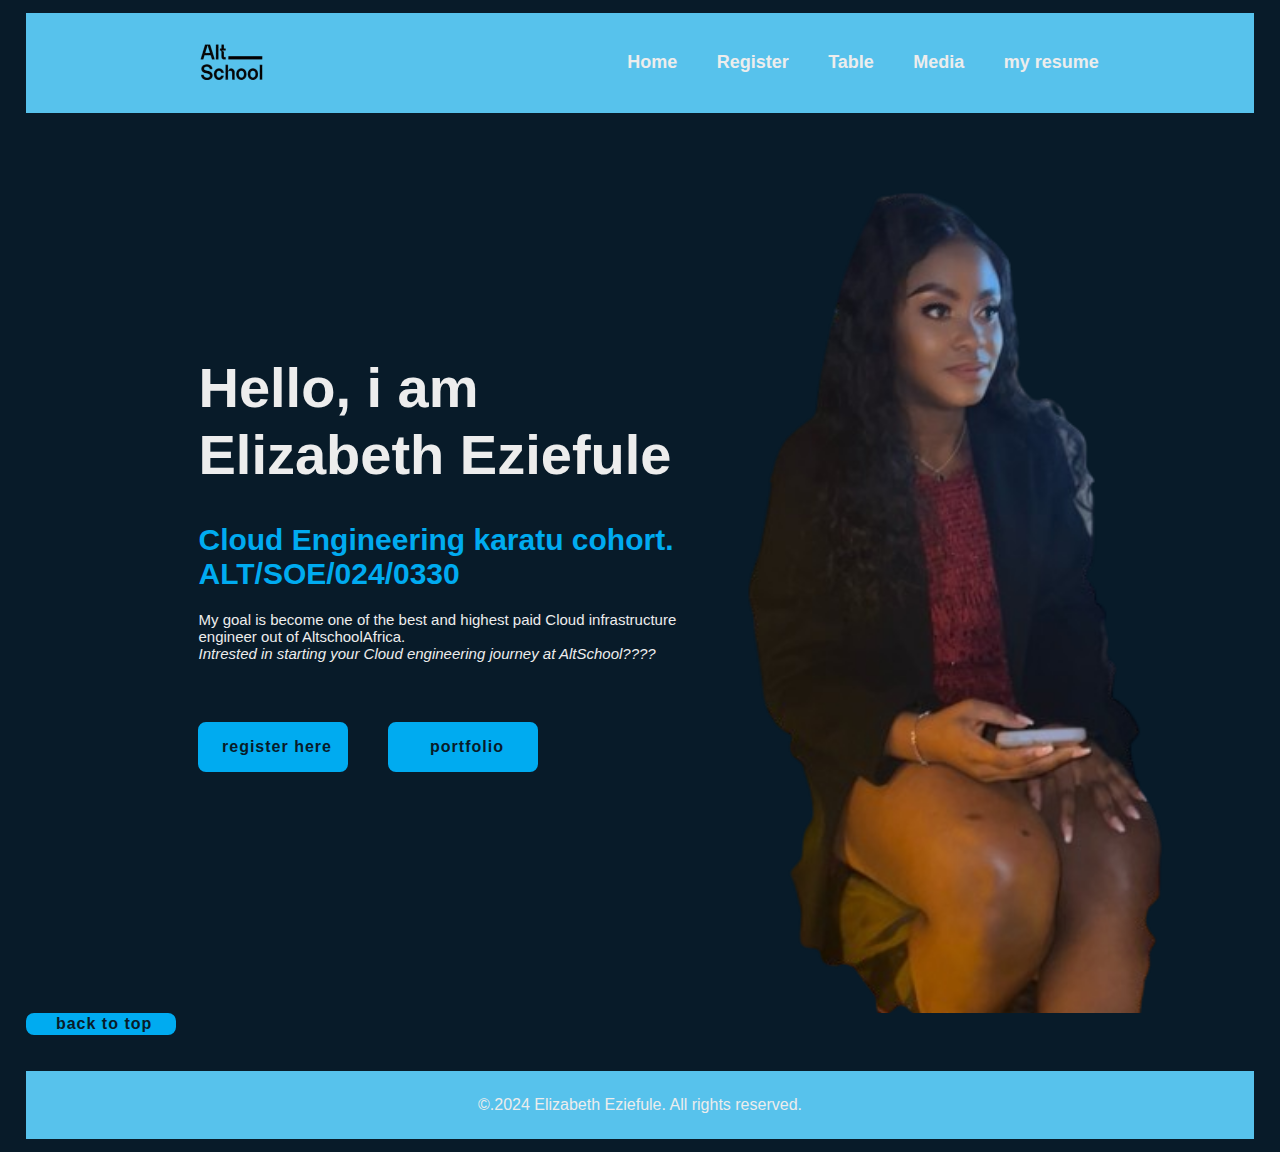
<file: index.html>
<!DOCTYPE html>
<html lang="en">
  <head>
    <meta charset="UTF-8" />
    <meta name="viewport" content="width=device-width, initial-scale=1.0" />
    <title>My personal portfolio website.</title>
    <link rel="stylesheet" href="./style.css" />
    <link href="https://unpkg.com/boxicons@2.1.4/css/boxicons.min.css" />
    
  </head>
  <body class="body">
    <header class="header">
      <img src="./Myassets/altlogo.png" alt="Alt_logos" />
      <!--<a href="./Myassets/altlogo.pngs" class="logo">Alt_logo </a>-->
      <nav class="navbar">
        <a href="./index.html" class="active">Home</a>
        <a href="./form2.html">Register</a>
        <a href="./table.html">Table</a>
        <a href="./media.html">Media</a>
        <a href="#">my resume</a>
      </nav>
    </header>
    <section class="home">
      <div class="home-content">
        <h1 id="aboutme">Hello, i am Elizabeth Eziefule</h1>
        <h3>Cloud Engineering karatu cohort. ALT/SOE/024/0330</h3>
        <p>
          My goal is become one of the best and highest paid Cloud
          infrastructure engineer out of AltschoolAfrica.
          <br />
          <em
            >Intrested in starting your Cloud engineering journey at
            AltSchool????</em
          >
        </p>
        <div class="btn-box active">
          <a href="./form2.html">register here</a>
          <a href="#top">portfolio</a>
        </div>
        <!--<div class="xc">
                <a href=""><i class='bx bxl-linkedin'></i></a>
                <a href=""><i class='bx bxl-twitter' ></i></a>
                <a href=""><i class='bx bxl-instagram' ></i></a>
            </div>-->
      </div>
    </section>
    <div class="btn-box"><a href="#top">back to top</a></div>
    <br><br>
    <footer class="footer">
      &copy;.2024 Elizabeth Eziefule. All rights reserved.
    </footer>
  </body>
</html>
</file>
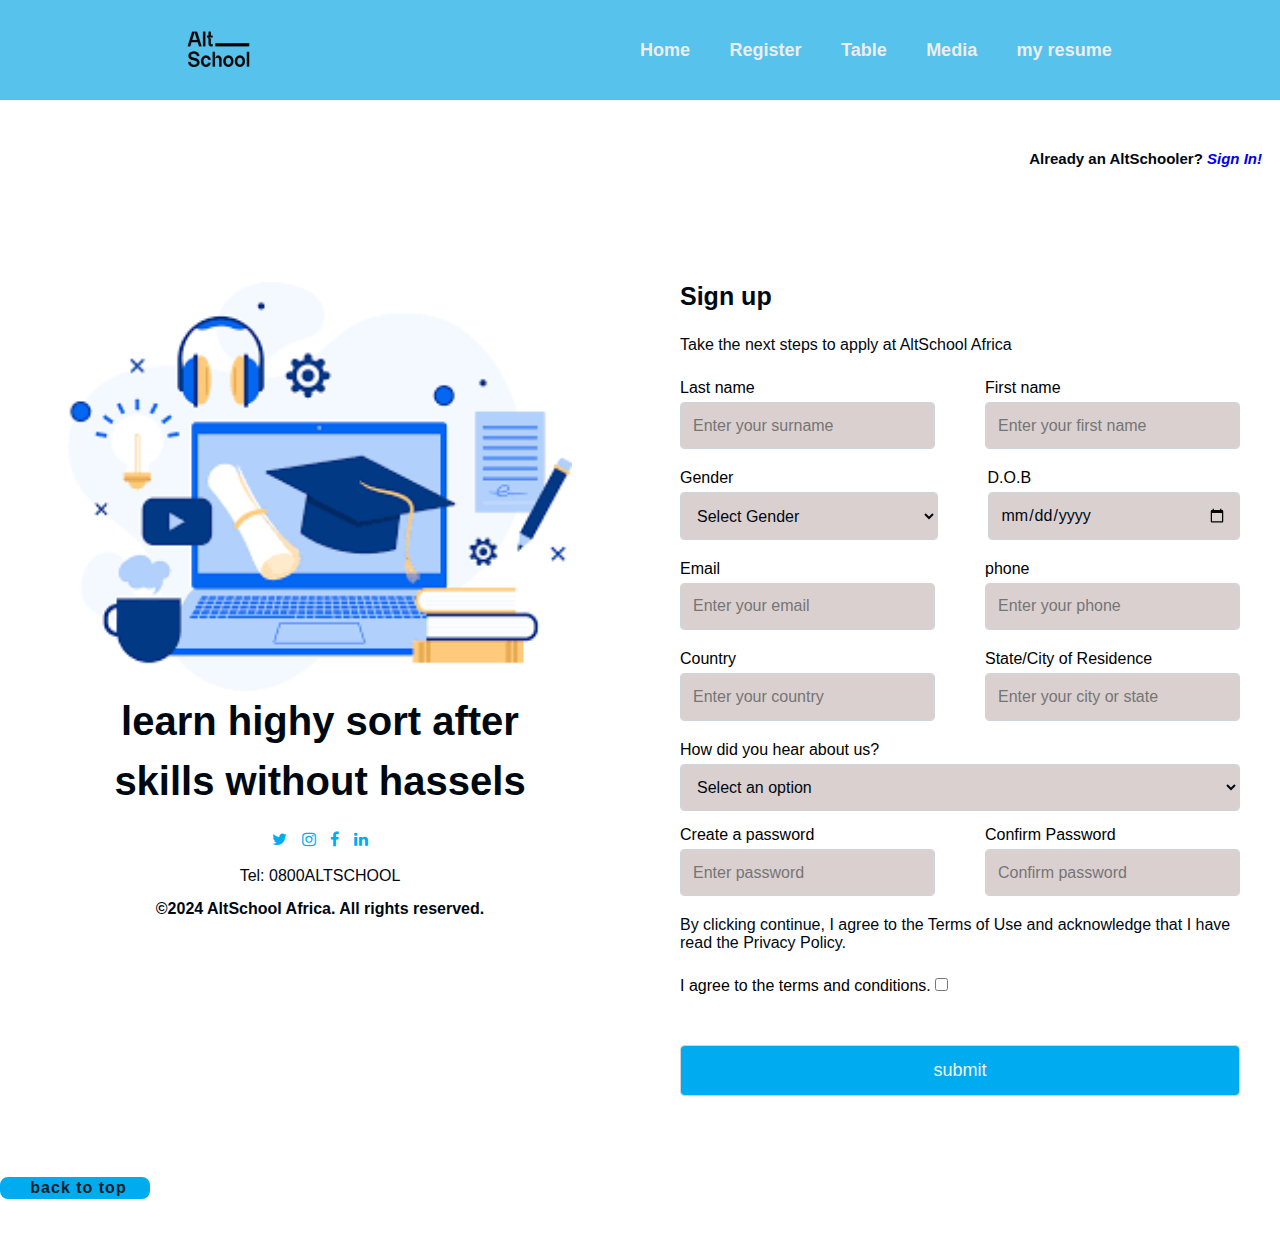
<file: form2.html>
<!DOCTYPE html>
<html lang="en">
    <head>
        <meta charset="UTF-8" />
        <meta name="viewport" content="width=device-width, initial-scale=1.0" />
        <title>Doc-form2</title>
        <link rel="stylesheet" href="./style.css" />
        <link
            href="https://unpkg.com/boxicons@2.1.4/css/boxicons.min.css"
            rel="stylesheet"
        />
        <link
            href="https://cdnjs.cloudflare.com/ajax/libs/font-awesome/4.7.0/css/font-awesome.min.css"
            rel="stylesheet"
        />
    </head>
    <body>
        <header class="header">
            <img src="./Myassets/altlogo.png" alt="Alt_logos" />
            <!--<a href="./Myassets/altlogo.pngs" class="logo">Alt_logo </a>-->
            <nav class="navbar">
                <a href="./index.html" class="active">Home</a>
                <a href="./form2.html">Register</a>
                <a href="./table.html">Table</a>
                <a href="./media.html">Media</a>
                <a href="#">my resume</a>
            </nav>
        </header>
        <div class="octopus">
            <h2>
                Already an AltSchooler? <a href="#"><em>Sign In!</em></a>
            </h2>
        </div>

        <div class="container">
            <div class="content-1">
                <div class="content-1a">
                    <img
                        src="./Myassets/altschoolcaapimg.png"
                        alt="Alt_schlcap"
                        width="400px"
                        height="400px"
                    />
                </div>
                <div class="content-1b">
                    <h2>learn highy sort after skills without hassels</h2>
                    <li>
                        <i class="fa fa-twitter" aria-hidden="true"></i>
                        <i class="fa fa-instagram" aria-hidden="true"></i>
                        <i class="fa fa-facebook" aria-hidden="true"></i>
                        <i class="fa fa-linkedin" aria-hidden="true"></i>
                    </li>
                    <p>Tel: 0800ALTSCHOOL</p>
                    <h4>©2024 AltSchool Africa. All rights reserved.</h4>
                </div>
            </div>

            <div class="content-2">
                <a href="./form2.html"><h2>Sign up</h2></a>
                <p>Take the next steps to apply at AltSchool Africa</p>
                <form class="">
                    <div class="form-row">
                        <div>
                            <label for="lastname">Last name</label>
                            <input
                                type="text"
                                class="form-control"
                                name="lastname"
                                placeholder="Enter your surname"
                            />
                        </div>
                        <div>
                            <label for="firstname">First name</label>
                            <input
                                type="text"
                                class="form-control"
                                name="firstname"
                                placeholder="Enter your first name"
                            />
                        </div>
                    </div>

                    <div class="form-row">
                        <div class="form-child-div">
                            <!-- Gender -->
                            <label for="gender">Gender</label>
                            <select class="form-control" name="gender">
                                <option value="">Select Gender</option>
                                <option value="male">Male</option>
                                <option value="female">Female</option>
                                <option value="prefer_not_to_say">
                                    Prefer not to say
                                </option>
                            </select>
                        </div>
                        <div class="form-child-div">
                            <!-- Date of Birth -->
                            <label for="dob">D.O.B</label>
                            <input type="date" class="form-control" name="dob" />
                        </div>
                    </div>
                    <div class="form-row">
                        <div>
                            <!-- Email -->
                            <label for="email">Email</label>

                            <input
                                type="email"
                                class="form-control"
                                name="email"
                                placeholder="Enter your email"
                            />
                        </div>
                        <div>
                            <!-- Phone Number -->
                            <label for="phone">phone</label>
                            <input
                                type="number"
                                class="form-control"
                                name="phone"
                                placeholder="Enter your phone"
                            />
                        </div>
                    </div>
                    <div class="form-row">
                        <div>
                             <!-- Country -->
                            <label for="country">Country</label>
                            <input
                                type="text"
                                class="form-control"
                                name="country"
                                placeholder="Enter your country"
                            />
                        </div>
                        <div>
                            <!-- State/City of Residence -->
                            <label for="residence">State/City of Residence</label>
                            <input
                                type="text"
                                class="form-control"
                                name="residence"
                                placeholder="Enter your city or state"
                            />
                        </div>
                    </div>
                    <div class="">
                            <label>How did you hear about us?</label>
                            <select class="form-control" name="referral">
                                <option value="">Select an option</option>
                                <option value="twitter">Twitter</option>
                                <option value="facebook">Facebook</option>
                                <option value="instagram">Instagram</option>
                                <option value="linkedin">LinkedIn</option>
                                <option value="youtube">YouTube</option>
                                <option value="friend">Friend</option>
                                <option value="billboard">Billboard</option>
                            </select>
                    </div>
                    <div class="form-row">
                        <div>
                             <!-- Password -->
                            <label for="password">Create a password</label>
                            <input
                                type="password"
                                class="form-control"
                                name="password"
                                placeholder="Enter password"
                            /> 
                        </div>
                        <div>
                            <!-- Confirm Password -->
                            <label for="confirm_password">Confirm Password</label>
                            <input
                                type="password"
                                class="form-control"
                                name="confirm_password"
                                placeholder="Confirm password"
                            />
                        </div>
                    </div>
                    
            
                    <p>By clicking continue, I agree to the Terms of Use and
                        acknowledge that I have read the Privacy Policy.</p>
                
                    <label for="agree_terms">I agree to the terms and conditions.</label>
                    <input
                        type="checkbox"
                        id="agree_terms"
                        name="agree_terms"
                    />
                    <!-- Submit Button -->
                    <input type="submit" class="form-control submit" value="submit" />
                </form>
            </div>
        </div>
        <br /><br />
        <div class="btn-box"><a href="#top">back to top</a></div>
        <br /><br />
        <!-- <footer class="footer">
            &copy;.2024 Elizabeth Eziefule. All rights reserved.
        </footer> -->
    </body>
</html>
</file>
<file: style.css>
@import url();

*{
    margin: 0;
    padding: 0;
    box-sizing: border-box;
    font-family: Verdana, Geneva, Tahoma, sans-serif;

}

.body {
    background: #081b29;
    color: #ededed;
    height: auto ;
    padding: 1% 2%;

}
h2{
    color: #00abf0;
    font-size: 25px;

}

.header{
    position: sticky;
    top: 0;
    left: 0;
    width: 100%;
    height: auto;
    display: flex;
    justify-content: space-around;
    align-items: center;
    z-index: 100;
    background-color: #57c2ec;
}
.header-th {
    position: fixed;
    width: 100%;
    padding-bottom: 20px;
    background: #081b29;
    display: flex;
    justify-content: space-around;
    align-items: center;
    z-index: 100;
}

.header img{
    height: 100px;
    width: 100px;
    display: inline-flex;
    align-items: left;
    
}
.header-th img{
    height: 80px;
    width: 80px;
    display: inline-flex;
    align-items: left;
}
/*.logo{
    font-size: 25px;
    color: #ededed;
    text-decoration: none;
    font-weight: 600;

}*/

.navbar a {
    font-size: 18px;
    font-weight: 800;
    color:  #ededed;
    text-decoration: none;
    margin-left: 35px;
    transition: 5s;
}
/*.navbar a{
    text-decoration: none;
}*/
.navbar a:hover,
.navbar a:active {
    color: #00abf0;
    background-color: #081b29;

}
.home{
    height: 100vh;
    background: url('./Myassets/steez101.png')no-repeat;
    background-size: 70vh;
    background-position: right;
    display: flex;
    align-items: center;
    padding: 20px 10%;
}
.home-display {
    padding-top: 100px;
    display: flex;
   align-items: right;
    flex-direction: row;
    height: 100%;
    width: 300;

}
.header-fm{
    position: fixed;
    width: 100%;
    padding: 40px 20%;
    background: #081b29;
    display: flex;
    justify-content: space-around;
    align-items: center;
    z-index: 100;}

/*.home-divide-lft{
    box-sizing: border-box;
    height:100%;
    width: 100px;
    margin-left: 30px;
}
.home-divide-rgt{
    box-sizing: border-box;
    display: flex;
    align-content: right;
    height:100%;
    width: 100px;
}
*/
.home-content{
    padding: 50px;
    max-width: 600px;
    max-height: 70%;
}
/*.home-content-fm {
    background-color: #ededed;
    background-size: 70vh;
    background-position: right;

.xc{
    height: 20px;

}*/
.home-content h1 {
    
    padding-bottom: 35px;  
    font-size: 56px;
    font-weight: 700;
    line-height: 1.2;

}
.home-content h3{
    font-size: 30px;
    font-weight: 700;
    color: #00abf0;

}
.home-content p{
    font-size: 15px;
    margin: 20px 0 40px;
    padding-top: 40px 10%;
    padding-bottom: 20px;
    color: #ededed;
}
.home-content .btn-box{
    display: flex;
    justify-content: space-between;
    width: 340px;
    height: 50px;
}
.form{
    text-decoration: 5px solid black;
    background-color: #ededed;
    height: 80%;
    width: 50%;
    align-items:right;
}
.form-row{
    display: grid;
    grid-template-columns: auto auto;
    grid-gap: 50px;
    /* flex-wrap: wrap; */
    /* justify-content: space-evenly; */
    margin: 15px 0;
    /* border: 3px solid yellow; */
}
.form-child-div {
    

}
.form-control {
    display: block;
    width: 100%;
    margin: 5px 0;
    height: calc(1.4em + 1.5rem + 1px);
    padding: 0.375rem 0.75rem;
    font-size: 1rem;
    font-weight: 400;
    line-height: 1.5;
    color: #000812;
    background-color: rgb(219, 208, 208);
    background-clip: padding-box;
    border: 1px solid #ced4da;
    border-radius: 0.25rem;
    transition: border-color 0.15s ease-in-out, box-shadow 0.15s ease-in-out;}

/*
.form-body {
    background: url('./Myassets/altschoolcaapimg.png') no-repeat;         
    background-size: 100vh;
    background-position: left;
    display: flex;
    justify-content: left;
    align-items: flex-end;
    padding: 40px
}*/
.btn-box a {
    display: inline-flex;
    justify-content: center;
    align-items: center;
    width: 150px;
    height: 100%;
    background: #00abf0;
    border: 2px solid #00abf0;
    border-radius: 8px;
    font-size: 16px;
    color: #081b29;
    text-decoration: none;
    font-weight: 600;
    letter-spacing: 1px;
    padding-left: 7px;
    overflow: hidden;

}
.btn-box, a:active{
    color: #00abf0;
    height: auto;
}
.container {
    margin-top: 50px;
    display: flex;
    justify-content: space-between;
    height: auto; 
    width: 100%;

}
.background-image {
    background-image: url('./Myassets/altschoolcaapimg.png')no-repeat;
    background-size: contain ;
    background-position:center;
    padding: 20px;
    width: 50%;
}

.content-2 {

    width: 50%;
    padding: 40px;
    /* background-color: red;  */
}
.content-2  a , h2 ,p { 
    margin-bottom: 25px;
    color: #000812;
    text-decoration: none;

    
    /* background-color: red;  */
}
.content-1 {
    width: 50%;
    padding: 40px 10px;
    background-color: white
}
.content-1a{
    height: 50%;
    width: 100%;


}
.content-1a img{
    width: 100%;
    height:100%;    
    object-fit: contain;

}
.content-1b{
    /* height: 50%; */
    background-color: transparent;
    width: 70%;
    margin: auto;
    text-align: center;
    /* padding: 100px 0; */

}
.content-1b h2 {
    line-height: 150%;
    font-size: 40px;
    color: #000812;
    margin-bottom: 15px;
}
.content-1b h4 {
    /* line-height: 150%; */
    font-size: 16px; 
    color: #000812;
    /* margin: 15px 0; */
}
.content-1b P {
    /* line-height: 150%; */
    font-size: 16px; 
    color: #000812;
    margin: 15px 0;
}
.content-1b li {
    list-style-type: none;
}
.fa {
    color: #00abf0;
    padding: 5px;
    
}

/*.page1 {
    background: url('./Myassets/steez101.JPG') no-repeat center center/cover;
}

.page2 {
    background: url('./Myassets/altschoolcaapimg.png') no-repeat center center/cover;
}


.btn-box a:nth-child(2){
    background: transparent;
    color: #00abf0;
}
/*.btn-box a::before {
    content: '';
    position: absolute;
    top: o;
    left: o;
    width: 100%;
    background: red;
    z-index: -1;
    transition: 5s;
}*/
.home-side {
    position: absolute;
    bottom: 40px;
    width: 170px;
    background: red;
}
 table {
    width: 100%;
    border-collapse: collapse;
    margin-top: 20px;
}
.table-container{
    height: 680px;
}
th, td {
    border: 1px solid #081b29;
    padding: 65px 45px;
    text-align: left;
    color:10px #081b29;
    height: 15px;

} 
th {
    background-color: transparent;
    margin-top: 50px;
    padding-top: 100px;}
  
  tr:nth-child(even) {
    background-color: #f9f9f9;
}
.octopus {
    float: right;
    margin: 50px 18px;
}
.octopus h2 {
    color: #000812;
    font-size: 15px;

}
.octopus h2 a{
    text-decoration: none;
}
      
/*.table-body{
    height: 15px;
    padding-top:50px;
    background-color: yellowgreen
}
table, .th td {
    border-color: rgb(30, 5, 5);

}*/
.home-side{
    display: inline-flex;
    width: 40px;
    height: 40px;
    background: transparent;

}
.button{
    padding:15px ;
    color: black;
    overflow: hidden;
}
.submit{
    margin-top: 50px;
    background-color: #00abf0;
    color: whitesmoke;
    font-size: 18px;
}
.button a:hover {
    padding:15px ;
    color: black;
    overflow: hidden;
}
.media-container{
    height: auto;

}
.video-content{
    padding: 0;
    margin: 0;
    height: 500px;
    width: 500px;
    object-fit: contain;
    /* background: #00abf0; */
}
.audio-content{
    
}
.footer{
    text-align: center;
    margin: auto;
    background-color: #57c2ec;
    width: 100%;
    padding: 25px;
}
</file>
